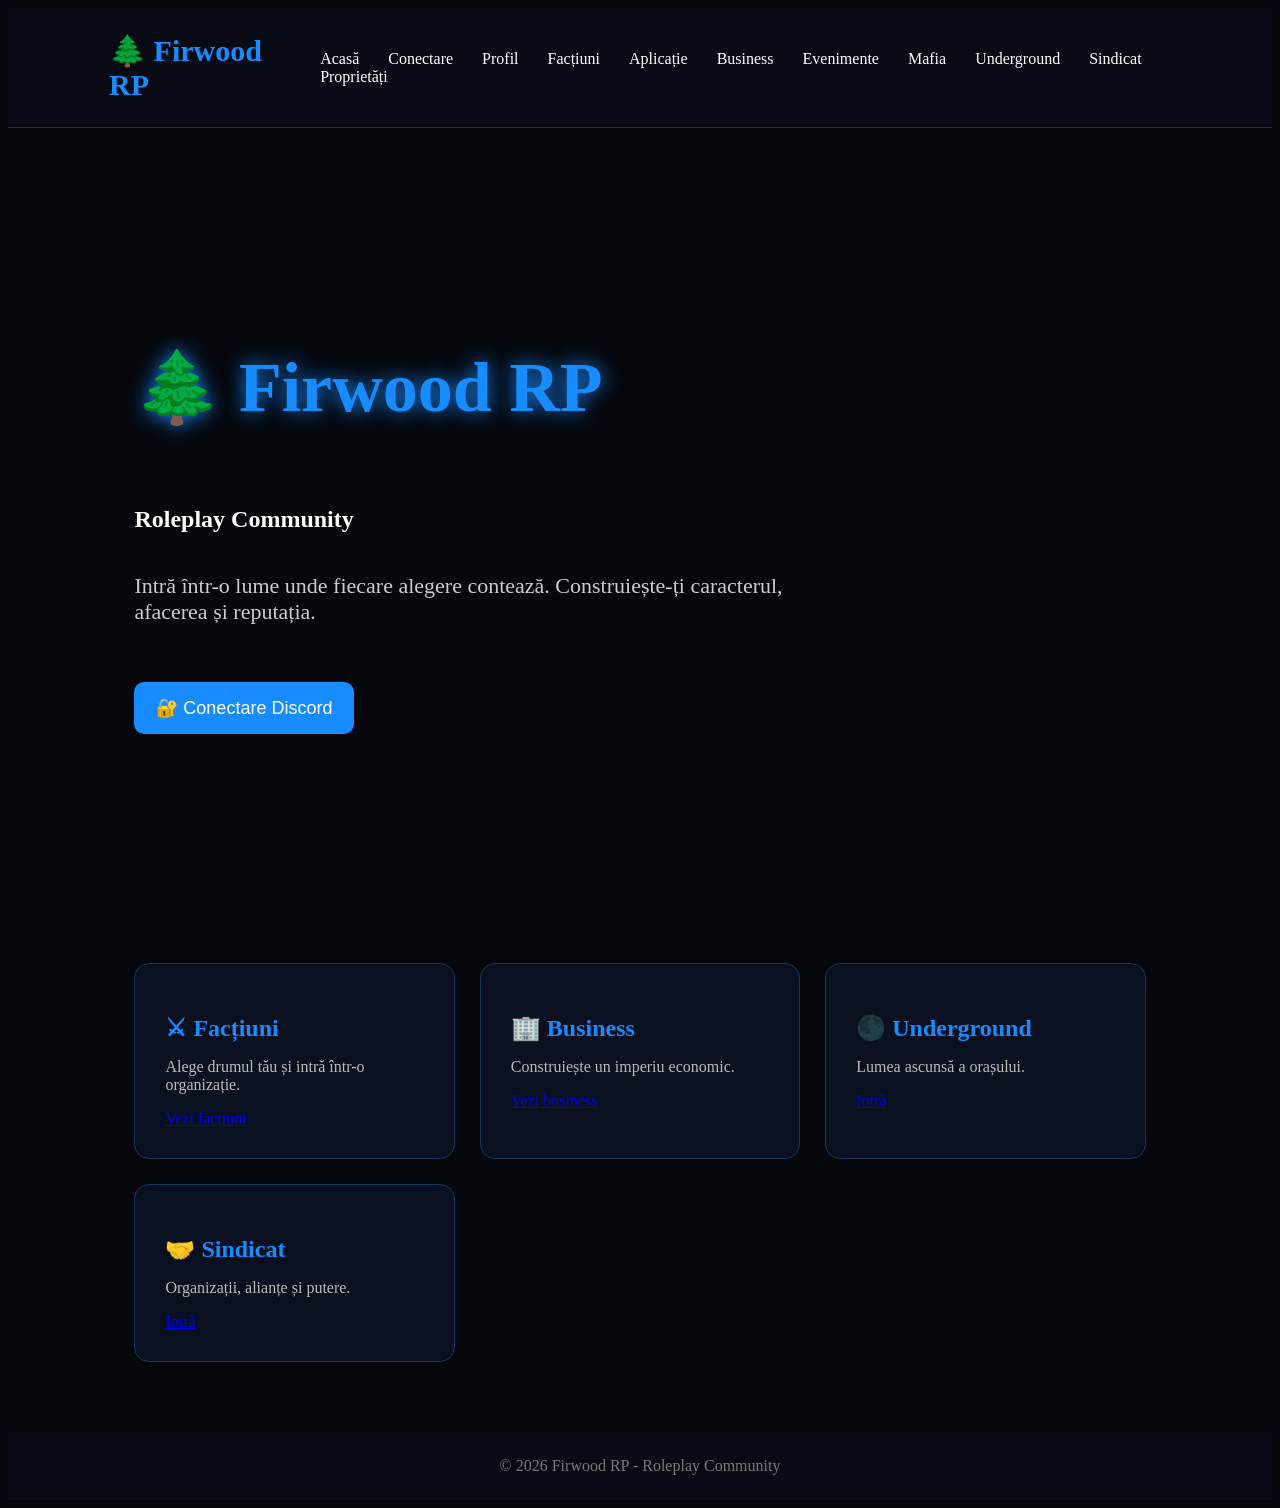
<file: index.html>
<!DOCTYPE html>
<html lang="ro">

<head>

<meta charset="UTF-8">
<meta name="viewport" content="width=device-width, initial-scale=1.0">

<title>Firwood RP</title>

<link rel="stylesheet" href="css/style.css">

</head>


<body>


<nav class="navbar">

<div class="logo">
🌲 Firwood RP
</div>


<div class="nav-links">

<a href="index.html">Acasă</a>
<a href="login.html">Conectare</a>
<a href="pages/profil.html">Profil</a>
<a href="pages/factiuni.html">Facțiuni</a>
<a href="pages/aplicatie.html">Aplicație</a>
<a href="pages/business.html">Business</a>
<a href="pages/evenimente.html">Evenimente</a>
<a href="pages/mafia.html">Mafia</a>
<a href="pages/underground.html">Underground</a>
<a href="pages/sindicat.html">Sindicat</a>
<a href="pages/proprietati.html">Proprietăți</a>

</div>

</nav>



<section class="hero">


<h1>
🌲 Firwood RP
</h1>


<h2>
Roleplay Community
</h2>


<p>
Intră într-o lume unde fiecare alegere contează.
Construiește-ți caracterul, afacerea și reputația.
</p>



<button onclick="discordLogin()" class="main-btn">

🔐 Conectare Discord

</button>



</section>




<section class="cards">


<div class="card">

<h2>
⚔ Facțiuni
</h2>

<p>
Alege drumul tău și intră într-o organizație.
</p>

<a href="pages/factiuni.html">
Vezi facțiuni
</a>

</div>



<div class="card">

<h2>
🏢 Business
</h2>

<p>
Construiește un imperiu economic.
</p>

<a href="pages/business.html">
Vezi business
</a>

</div>



<div class="card">

<h2>
🌑 Underground
</h2>

<p>
Lumea ascunsă a orașului.
</p>

<a href="pages/underground.html">
Intră
</a>

</div>



<div class="card">

<h2>
🤝 Sindicat
</h2>

<p>
Organizații, alianțe și putere.
</p>

<a href="pages/sindicat.html">
Intră
</a>

</div>


</section>




<footer>

© 2026 Firwood RP - Roleplay Community

</footer>



<script src="js/script.js"></script>


</body>

</html>
</file>
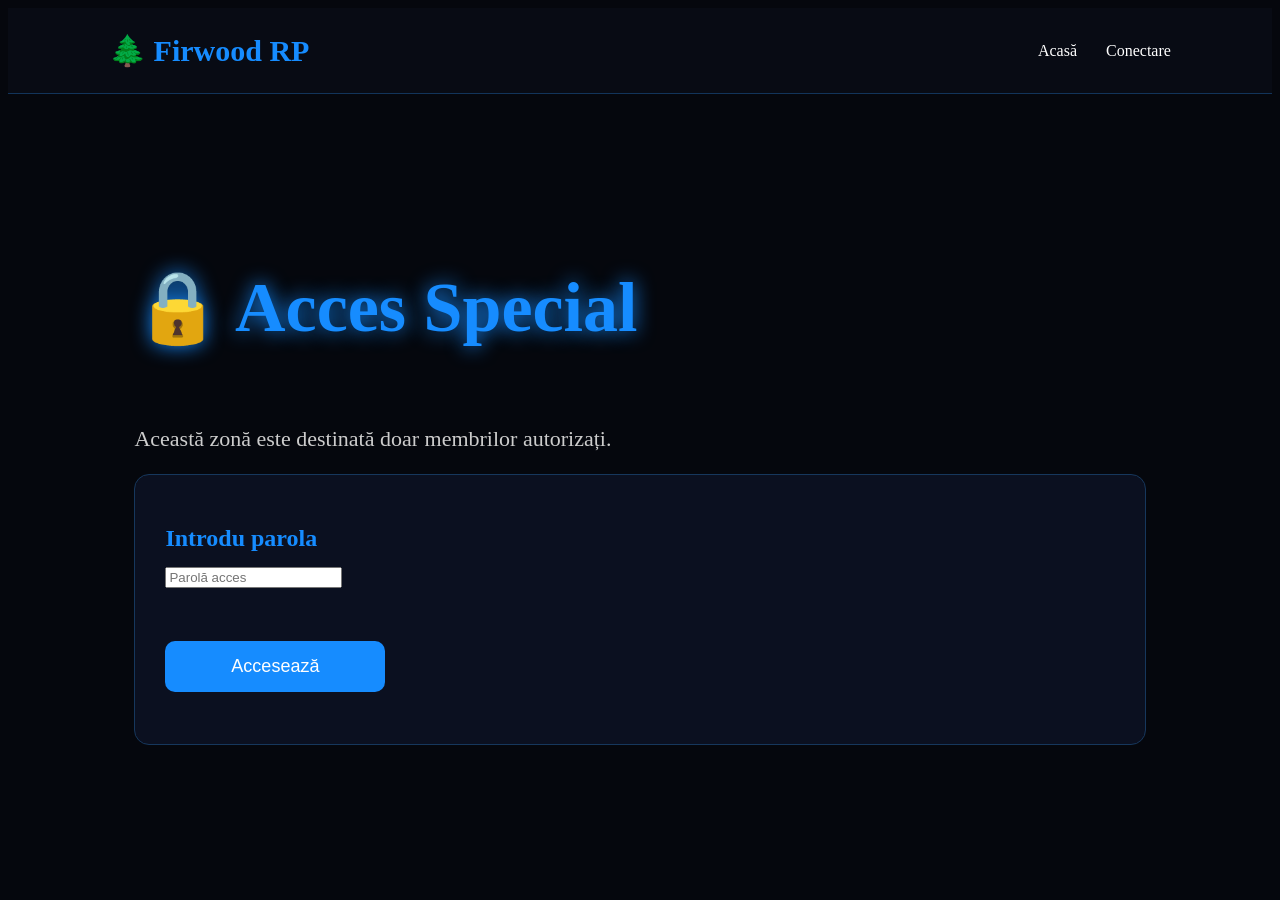
<file: acces.html>
<!DOCTYPE html>
<html lang="ro">

<head>

<meta charset="UTF-8">
<meta name="viewport" content="width=device-width, initial-scale=1.0">

<title>Acces Special - Firwood RP</title>

<link rel="stylesheet" href="css/style.css">

</head>


<body>


<nav class="navbar">

<div class="logo">
🌲 Firwood RP
</div>


<div class="nav-links">

<a href="index.html">Acasă</a>
<a href="login.html">Conectare</a>

</div>

</nav>




<section class="hero">


<h1>
🔒 Acces Special
</h1>


<p>
Această zonă este destinată doar membrilor autorizați.
</p>



<div class="card">


<h2>
Introdu parola
</h2>


<input 
type="password" 
id="password"
placeholder="Parolă acces"
>


<br><br>


<button onclick="checkAccess()" class="main-btn">
Accesează
</button>



<p id="message"></p>


</div>


</section>





<script>


function checkAccess(){


let password =
document.getElementById("password").value;



if(password === "firwood2026"){


document.getElementById("message").innerHTML =
"✅ Acces permis";


setTimeout(()=>{

window.location.href="pages/sindicat.html";

},1000);



}

else{


document.getElementById("message").innerHTML =
"❌ Parolă greșită";


}


}



</script>



</body>

</html>
</file>
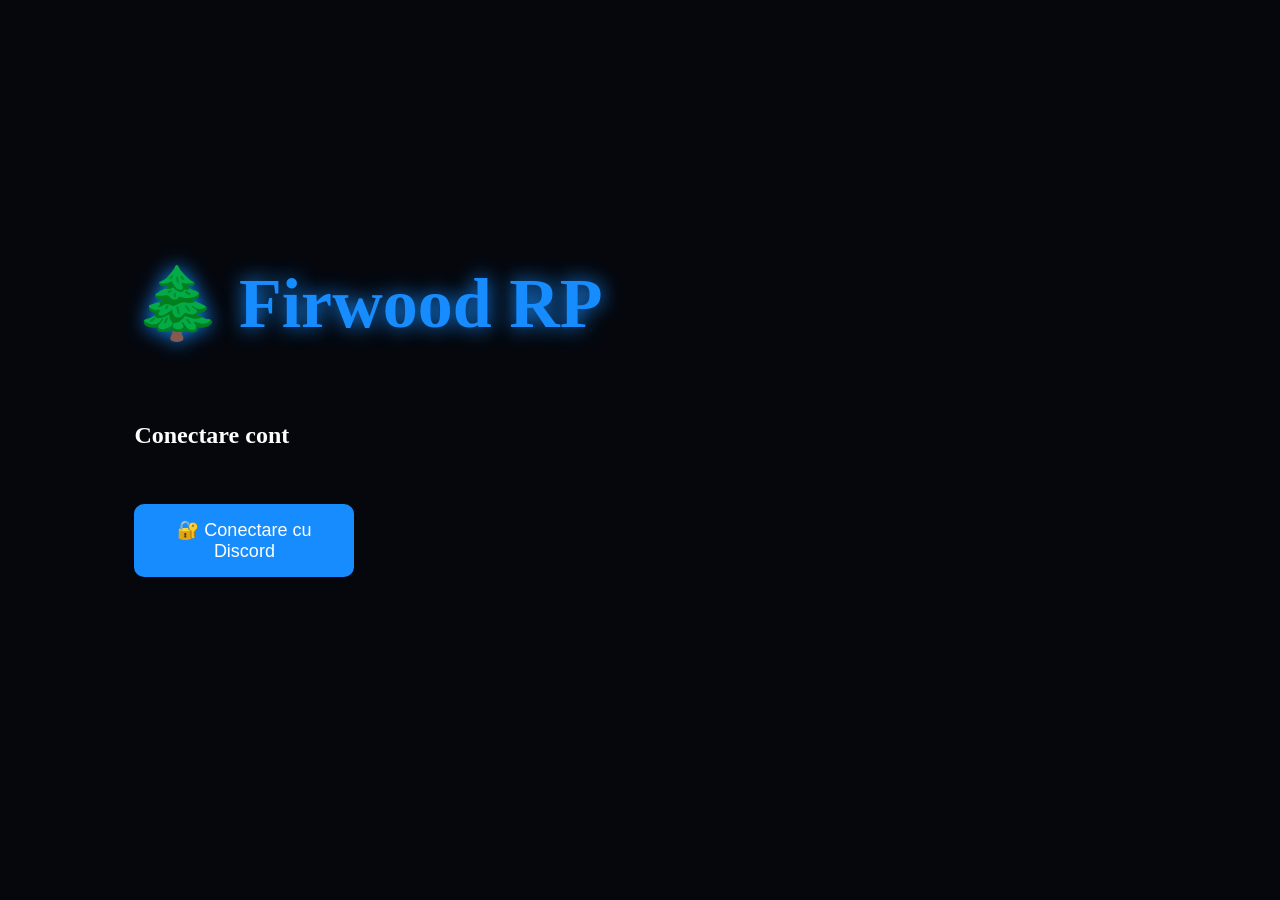
<file: login.html>
<!DOCTYPE html>
<html lang="ro">

<head>

<meta charset="UTF-8">
<meta name="viewport" content="width=device-width, initial-scale=1.0">

<title>Login - Firwood RP</title>

<link rel="stylesheet" href="css/style.css">

</head>


<body>


<section class="hero">


<h1>
🌲 Firwood RP
</h1>


<h2>
Conectare cont
</h2>


<button onclick="discordLogin()">
🔐 Conectare cu Discord
</button>


</section>



<script>

function discordLogin(){

const clientId = "1524349879055548506";

const redirect =
"https://firwood-rp.vercel.app/login.html";


const url =
"https://discord.com/oauth2/authorize" +
"?client_id=" + clientId +
"&response_type=code" +
"&redirect_uri=" + encodeURIComponent(redirect) +
"&scope=identify";


window.location.href = url;

}

</script>


</body>

</html>
</file>
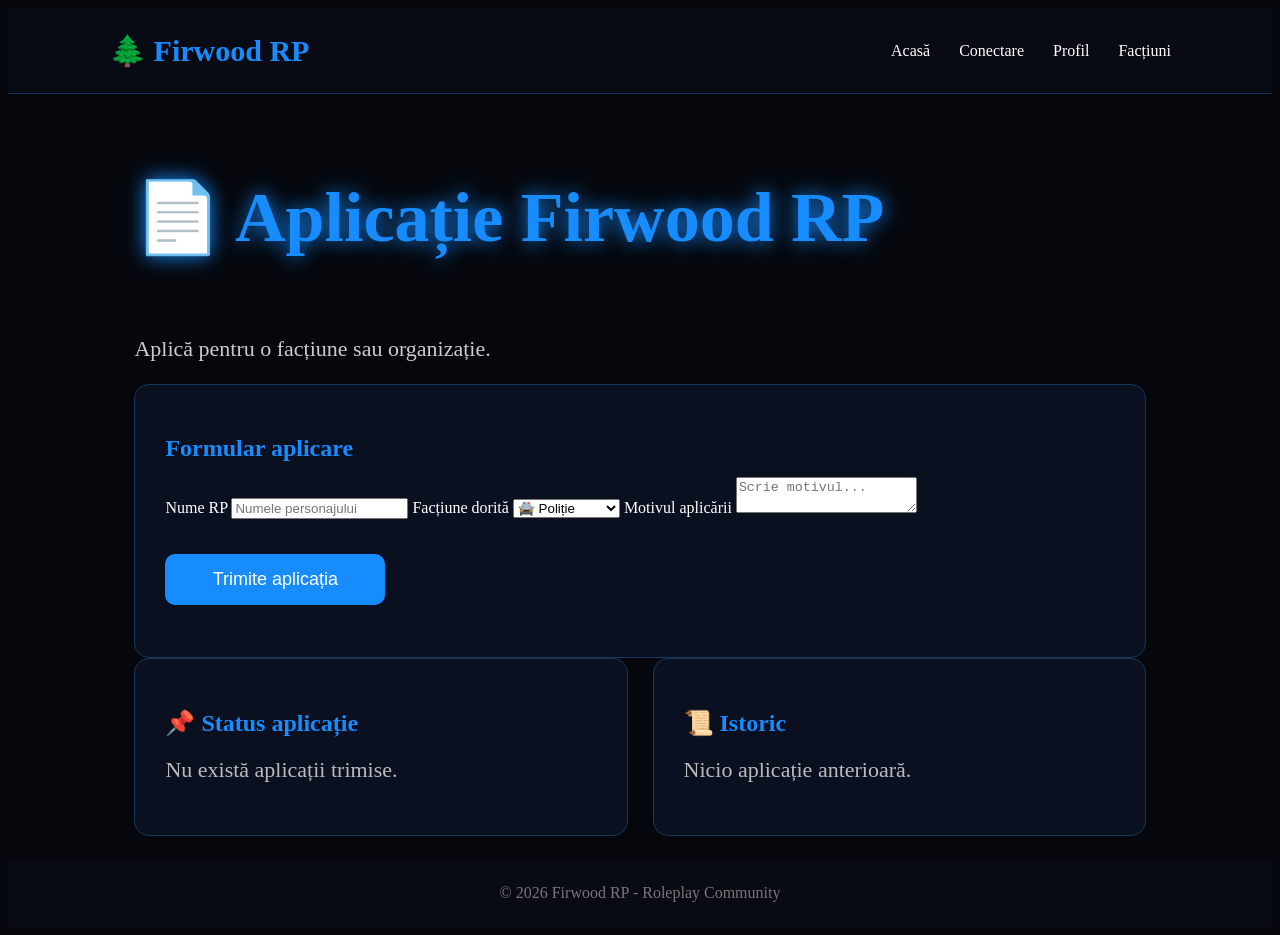
<file: pages/aplicatie.html>
<!DOCTYPE html>
<html lang="ro">

<head>

<meta charset="UTF-8">
<meta name="viewport" content="width=device-width, initial-scale=1.0">

<title>Aplicație - Firwood RP</title>

<link rel="stylesheet" href="../css/style.css">

</head>


<body>


<nav class="navbar">

<div class="logo">
🌲 Firwood RP
</div>


<div class="nav-links">

<a href="../index.html">Acasă</a>
<a href="../login.html">Conectare</a>
<a href="profil.html">Profil</a>
<a href="factiuni.html">Facțiuni</a>

</div>

</nav>





<section class="hero">


<h1>
📄 Aplicație Firwood RP
</h1>


<p>
Aplică pentru o facțiune sau organizație.
</p>





<div class="card form-card">


<h2>
Formular aplicare
</h2>



<label>
Nume RP
</label>


<input 
type="text"
placeholder="Numele personajului"
>




<label>
Facțiune dorită
</label>


<select>

<option>
🚔 Poliție
</option>

<option>
🚑 Ambulanță
</option>

<option>
🏛 Guvern
</option>

<option>
🔧 Mecanic
</option>

<option>
🤝 Sindicat
</option>

<option>
🏢 Business
</option>


</select>




<label>
Motivul aplicării
</label>


<textarea 
placeholder="Scrie motivul..."
></textarea>





<button onclick="sendApplication()">
Trimite aplicația
</button>



<p id="applicationMessage"></p>


</div>






<div class="cards">


<div class="card">


<h2>
📌 Status aplicație
</h2>


<p>
Nu există aplicații trimise.
</p>


</div>


<div class="card">


<h2>
📜 Istoric
</h2>


<p>
Nicio aplicație anterioară.
</p>


</div>


</div>




</section>






<footer>

© 2026 Firwood RP - Roleplay Community

</footer>




<script src="../js/script.js"></script>


<script>


function sendApplication(){


document.getElementById("applicationMessage").innerHTML =
"✅ Aplicația a fost trimisă!";


}


</script>



</body>

</html>
</file>
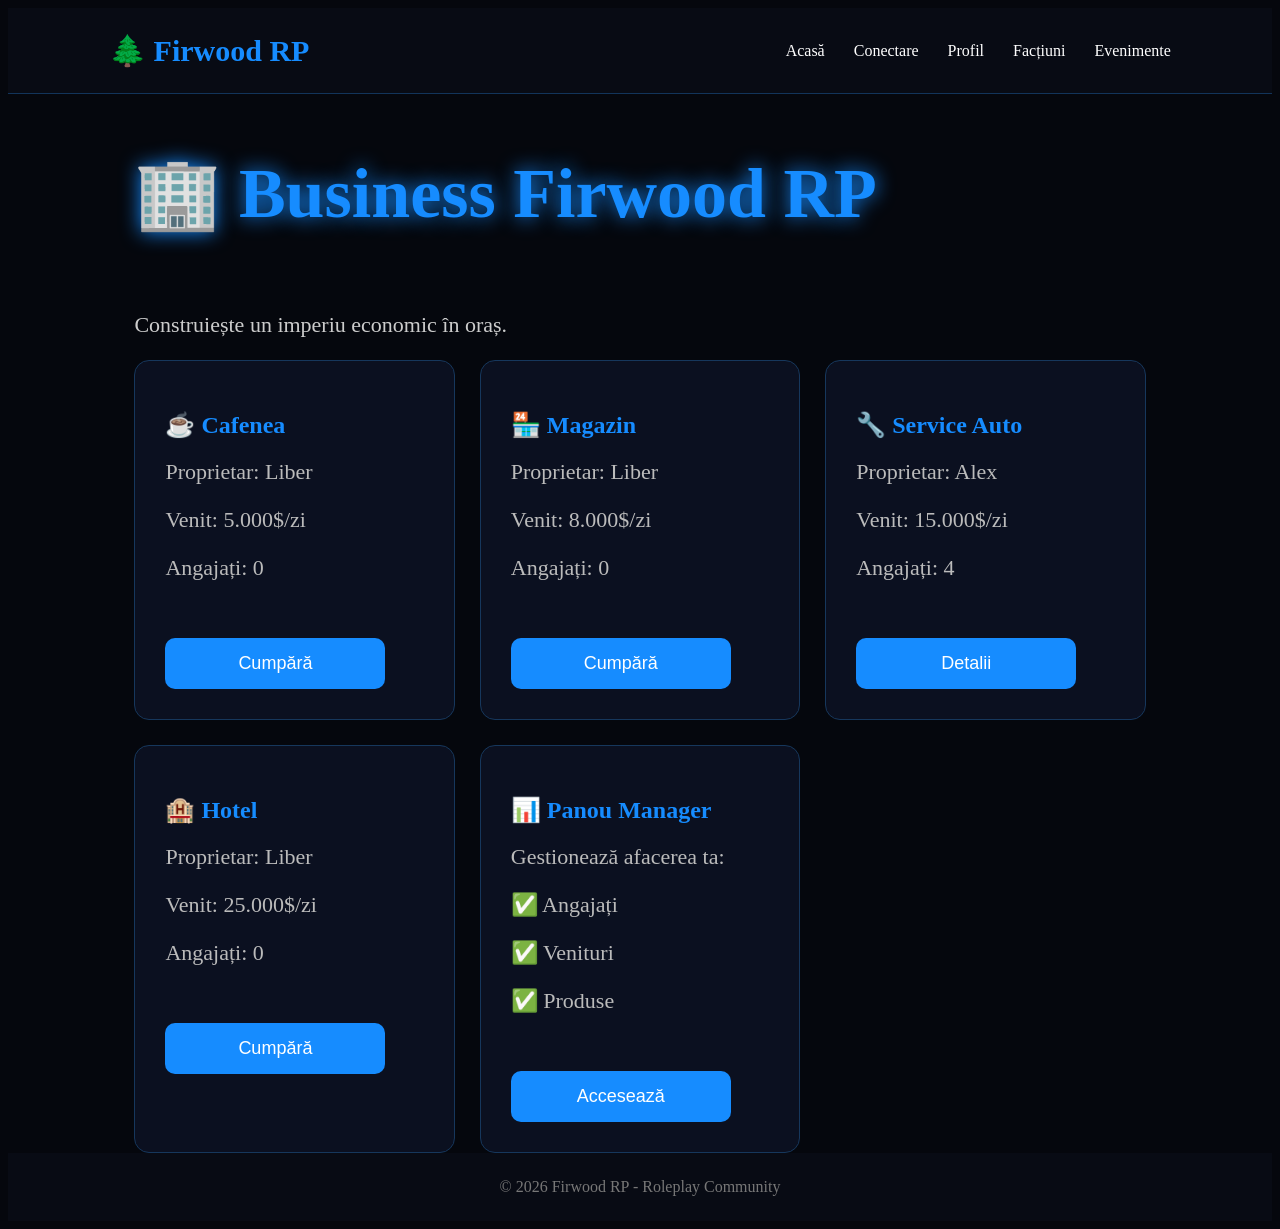
<file: pages/business.html>
<!DOCTYPE html>
<html lang="ro">

<head>

<meta charset="UTF-8">
<meta name="viewport" content="width=device-width, initial-scale=1.0">

<title>Business - Firwood RP</title>

<link rel="stylesheet" href="../css/style.css">

</head>


<body>


<nav class="navbar">

<div class="logo">
🌲 Firwood RP
</div>


<div class="nav-links">

<a href="../index.html">Acasă</a>
<a href="../login.html">Conectare</a>
<a href="profil.html">Profil</a>
<a href="factiuni.html">Facțiuni</a>
<a href="evenimente.html">Evenimente</a>

</div>

</nav>





<section class="hero">


<h1>
🏢 Business Firwood RP
</h1>


<p>
Construiește un imperiu economic în oraș.
</p>





<div class="cards">





<div class="card">

<h2>
☕ Cafenea
</h2>


<p>
Proprietar:
Liber
</p>


<p>
Venit:
5.000$/zi
</p>


<p>
Angajați:
0
</p>


<button onclick="alert('Cerere cumpărare trimisă')">
Cumpără
</button>


</div>








<div class="card">

<h2>
🏪 Magazin
</h2>


<p>
Proprietar:
Liber
</p>


<p>
Venit:
8.000$/zi
</p>


<p>
Angajați:
0
</p>


<button onclick="alert('Cerere cumpărare trimisă')">
Cumpără
</button>


</div>








<div class="card">

<h2>
🔧 Service Auto
</h2>


<p>
Proprietar:
Alex
</p>


<p>
Venit:
15.000$/zi
</p>


<p>
Angajați:
4
</p>


<button onclick="alert('Business vizualizat')">
Detalii
</button>


</div>








<div class="card">

<h2>
🏨 Hotel
</h2>


<p>
Proprietar:
Liber
</p>


<p>
Venit:
25.000$/zi
</p>


<p>
Angajați:
0
</p>


<button onclick="alert('Cerere cumpărare trimisă')">
Cumpără
</button>


</div>







<div class="card">

<h2>
📊 Panou Manager
</h2>


<p>
Gestionează afacerea ta:
</p>


<p>
✅ Angajați</p>
<p>
✅ Venituri</p>
<p>
✅ Produse</p>


<button>
Accesează
</button>


</div>




</div>


</section>






<footer>

© 2026 Firwood RP - Roleplay Community

</footer>



<script src="../js/script.js"></script>


</body>

</html>
</file>
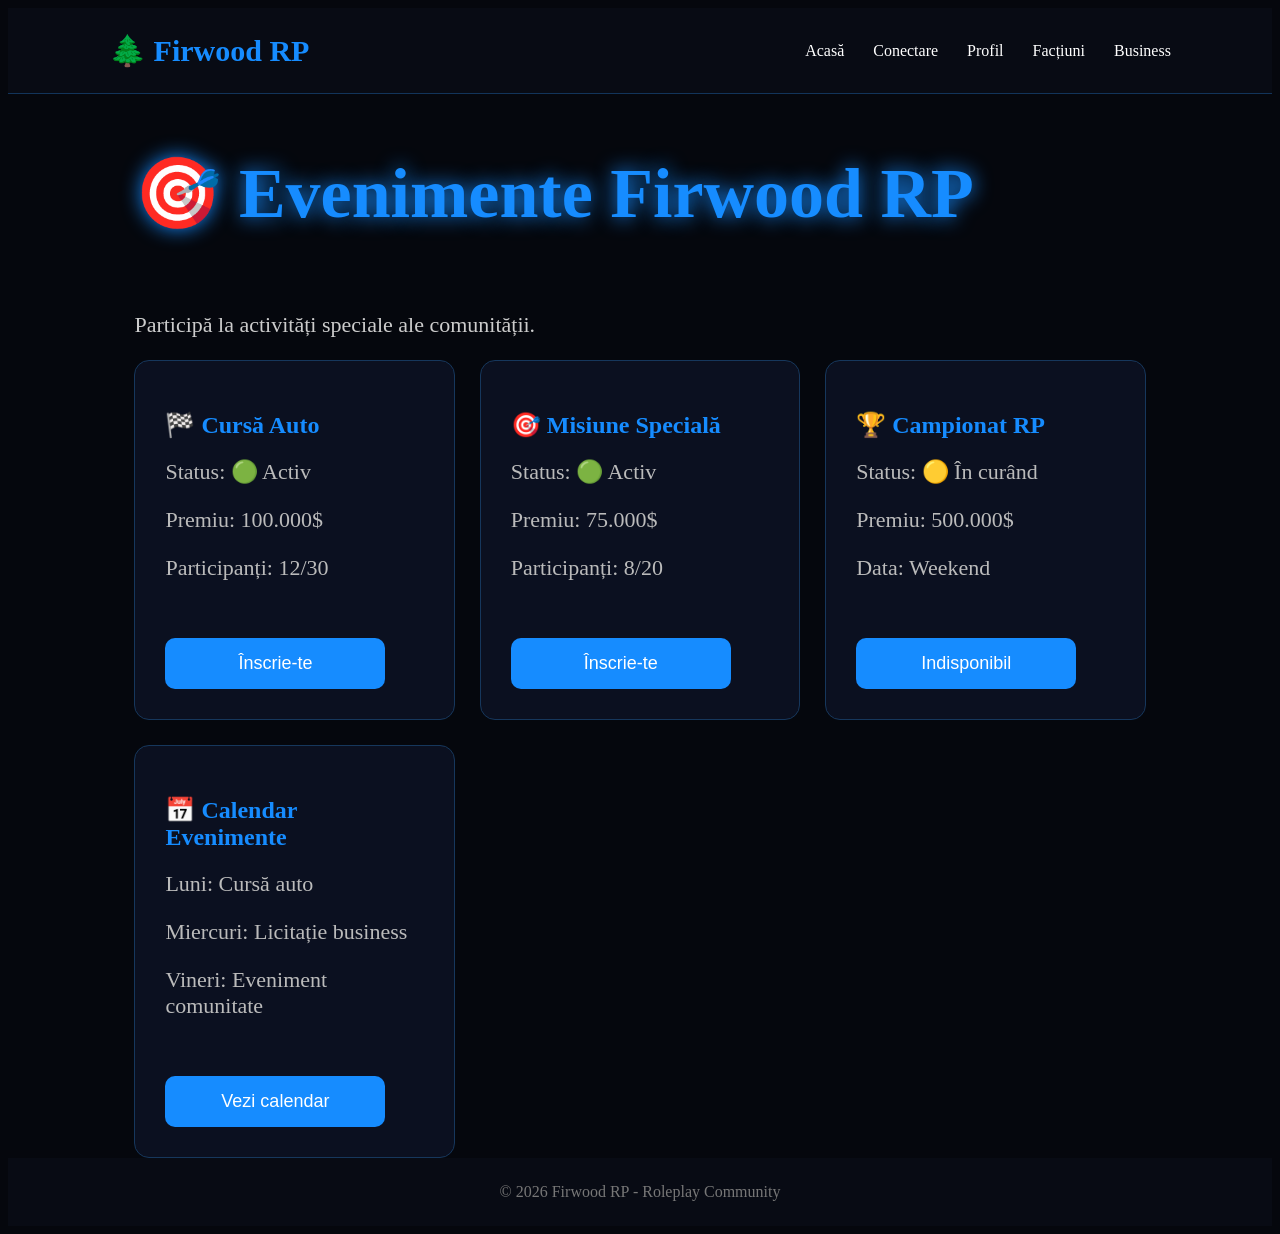
<file: pages/evenimente.html>
<!DOCTYPE html>
<html lang="ro">

<head>

<meta charset="UTF-8">
<meta name="viewport" content="width=device-width, initial-scale=1.0">

<title>Evenimente - Firwood RP</title>

<link rel="stylesheet" href="../css/style.css">

</head>


<body>


<nav class="navbar">

<div class="logo">
🌲 Firwood RP
</div>


<div class="nav-links">

<a href="../index.html">Acasă</a>
<a href="../login.html">Conectare</a>
<a href="profil.html">Profil</a>
<a href="factiuni.html">Facțiuni</a>
<a href="business.html">Business</a>

</div>

</nav>





<section class="hero">


<h1>
🎯 Evenimente Firwood RP
</h1>


<p>
Participă la activități speciale ale comunității.
</p>





<div class="cards">





<div class="card">

<h2>
🏁 Cursă Auto
</h2>


<p>
Status:
🟢 Activ
</p>


<p>
Premiu:
100.000$
</p>


<p>
Participanți:
12/30
</p>


<button onclick="alert('Te-ai înscris la cursă')">
Înscrie-te
</button>


</div>








<div class="card">

<h2>
🎯 Misiune Specială
</h2>


<p>
Status:
🟢 Activ
</p>


<p>
Premiu:
75.000$
</p>


<p>
Participanți:
8/20
</p>


<button onclick="alert('Te-ai înscris la misiune')">
Înscrie-te
</button>


</div>








<div class="card">

<h2>
🏆 Campionat RP
</h2>


<p>
Status:
🟡 În curând
</p>


<p>
Premiu:
500.000$
</p>


<p>
Data:
Weekend
</p>


<button disabled>
Indisponibil
</button>


</div>








<div class="card">

<h2>
📅 Calendar Evenimente
</h2>


<p>
Luni:
Cursă auto
</p>


<p>
Miercuri:
Licitație business
</p>


<p>
Vineri:
Eveniment comunitate
</p>


<button>
Vezi calendar
</button>


</div>





</div>


</section>






<footer>

© 2026 Firwood RP - Roleplay Community

</footer>



<script src="../js/script.js"></script>


</body>

</html>
</file>
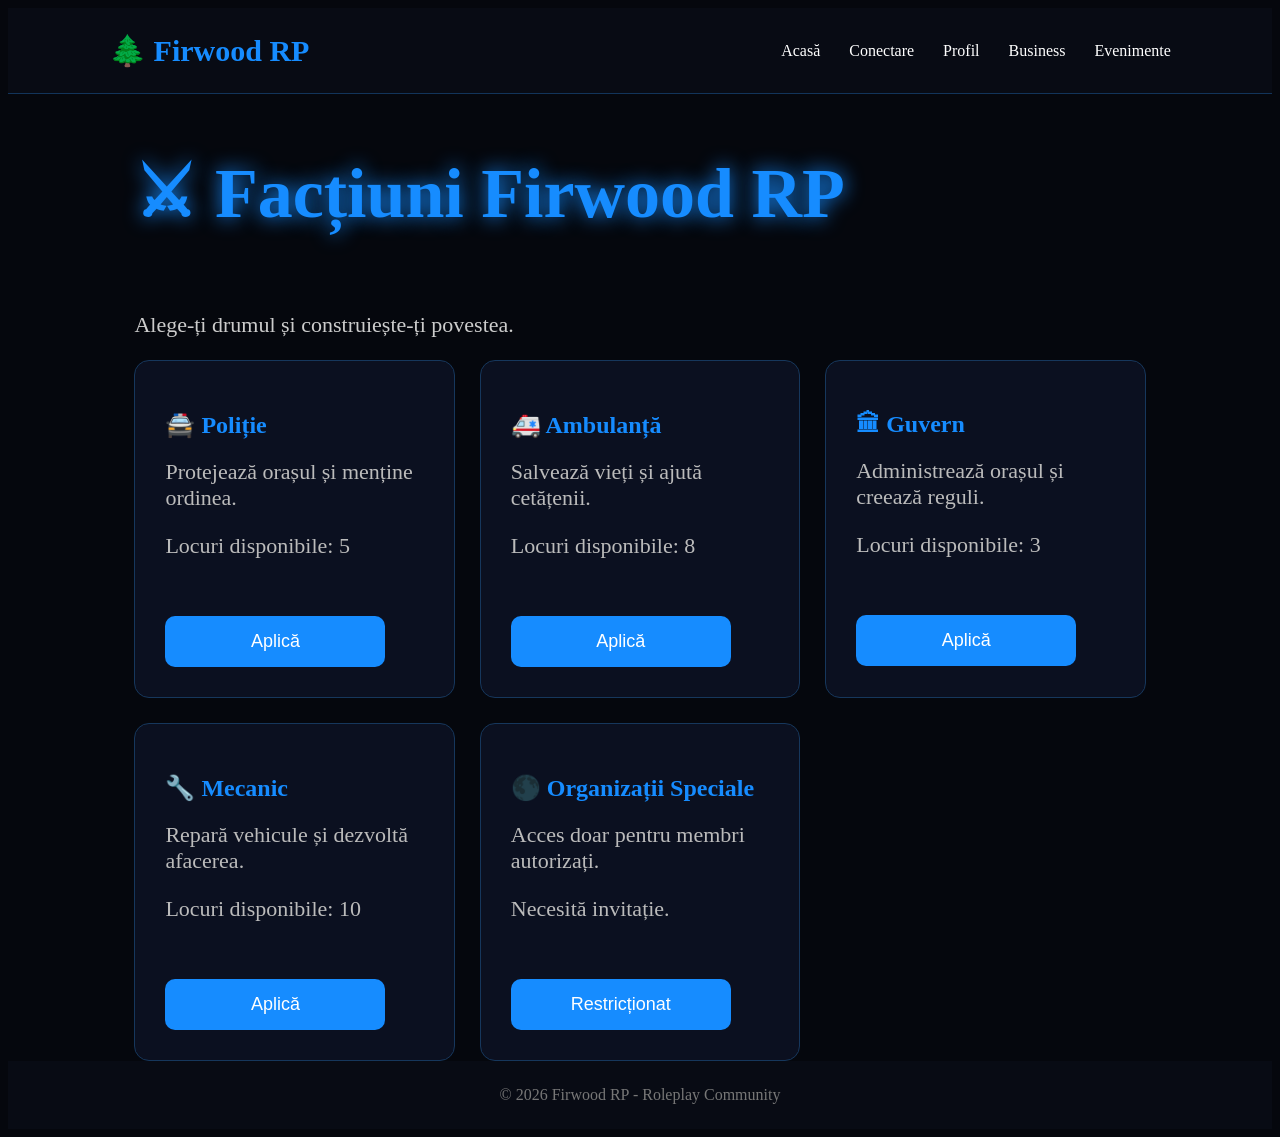
<file: pages/factiuni.html>
<!DOCTYPE html>
<html lang="ro">

<head>

<meta charset="UTF-8">
<meta name="viewport" content="width=device-width, initial-scale=1.0">

<title>Facțiuni - Firwood RP</title>

<link rel="stylesheet" href="../css/style.css">

</head>


<body>


<nav class="navbar">

<div class="logo">
🌲 Firwood RP
</div>


<div class="nav-links">

<a href="../index.html">Acasă</a>
<a href="../login.html">Conectare</a>
<a href="profil.html">Profil</a>
<a href="business.html">Business</a>
<a href="evenimente.html">Evenimente</a>

</div>

</nav>





<section class="hero">


<h1>
⚔ Facțiuni Firwood RP
</h1>


<p>
Alege-ți drumul și construiește-ți povestea.
</p>





<div class="cards">





<div class="card">

<h2>
🚔 Poliție
</h2>


<p>
Protejează orașul și menține ordinea.
</p>


<p>
Locuri disponibile:
5
</p>


<button onclick="alert('Aplicație trimisă către Poliție')">
Aplică
</button>


</div>








<div class="card">

<h2>
🚑 Ambulanță
</h2>


<p>
Salvează vieți și ajută cetățenii.
</p>


<p>
Locuri disponibile:
8
</p>


<button onclick="alert('Aplicație trimisă către Ambulanță')">
Aplică
</button>


</div>








<div class="card">

<h2>
🏛 Guvern
</h2>


<p>
Administrează orașul și creează reguli.
</p>


<p>
Locuri disponibile:
3
</p>


<button onclick="alert('Aplicație trimisă către Guvern')">
Aplică
</button>


</div>








<div class="card">

<h2>
🔧 Mecanic
</h2>


<p>
Repară vehicule și dezvoltă afacerea.
</p>


<p>
Locuri disponibile:
10
</p>


<button onclick="alert('Aplicație trimisă către Mecanic')">
Aplică
</button>


</div>








<div class="card">

<h2>
🌑 Organizații Speciale
</h2>


<p>
Acces doar pentru membri autorizați.
</p>


<p>
Necesită invitație.
</p>


<button disabled>
Restricționat
</button>


</div>






</div>


</section>





<footer>

© 2026 Firwood RP - Roleplay Community

</footer>



<script src="../js/script.js"></script>


</body>

</html>
</file>
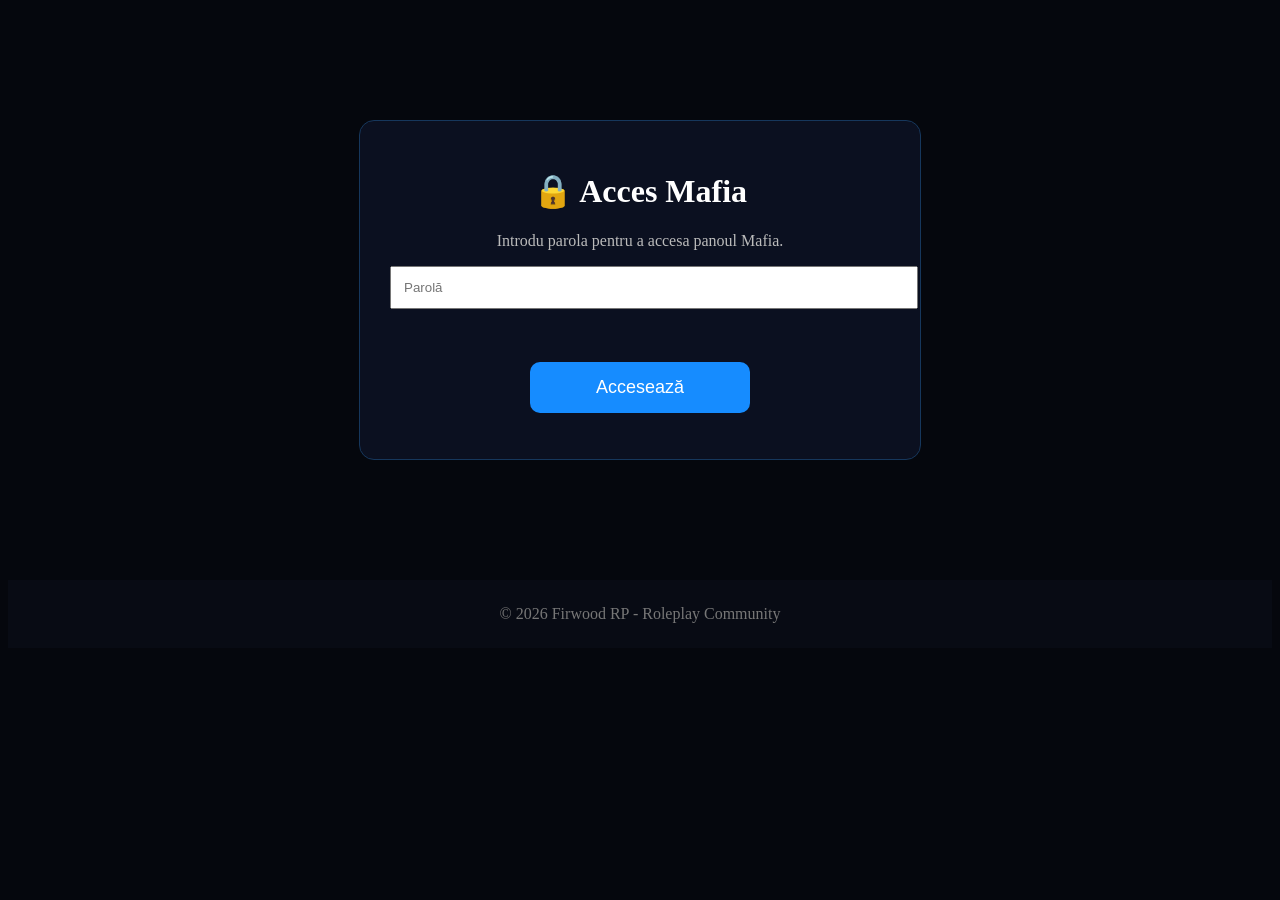
<file: pages/mafia.html>
<!DOCTYPE html>
<html lang="ro">

<head>

<meta charset="UTF-8">
<meta name="viewport" content="width=device-width, initial-scale=1.0">

<title>Mafia - Firwood RP</title>

<link rel="stylesheet" href="../css/style.css">

</head>


<body>

<div id="lockScreen">

    <div class="card" style="max-width:500px;margin:120px auto;text-align:center;">

        <h1>🔒 Acces Mafia</h1>

        <p>
            Introdu parola pentru a accesa panoul Mafia.
        </p>

        <input
            type="password"
            id="password"
            placeholder="Parolă"
            style="width:100%;padding:12px;"
        >

        <br><br>

        <button onclick="unlockMafia()">
            Accesează
        </button>

        <p id="message"></p>

    </div>

</div>

<div id="content" style="display:none;">


<nav class="navbar">

<div class="logo">
🌲 Firwood RP
</div>


<div class="nav-links">

<a href="../index.html">Acasă</a>
<a href="../login.html">Conectare</a>
<a href="profil.html">Profil</a>

</div>

</nav>




<section class="hero">


<h1>
🔒 Mafia Panel
</h1>


<p>
Zona secretă a organizațiilor mafiote.
</p>



<div class="cards">



<div class="card">

<h2>
👥 Membri Mafia
</h2>


<p>
Gestionează membrii organizației.
</p>


<p>
👤 Marco
<br>
Rang: Capo
</p>


<button onclick="fireMember('Marco')">
Concediază
</button>


</div>







<div class="card">

<h2>
💰 Activități Mafia
</h2>


<p>
Activități disponibile:
</p>


<p>
🚗 Transport special</p>

<p>
📦 Livrare discretă</p>

<p>
🤝 Contract organizație</p>


<button onclick="alert('Activitate selectată')">
Selectează activitate
</button>


</div>








<div class="card">

<h2>
📄 Aplicații
</h2>


<p>
Cereri de intrare în Mafia.
</p>



<p>
Cerere #001
<br>
Nume: Robert
</p>


<button onclick="acceptApplication(1)">
Acceptă
</button>


<button onclick="deleteApplication(1)">
Șterge
</button>


</div>








<div class="card">

<h2>
🎯 Evenimente Mafia
</h2>


<p>
Eveniment:
Întâlnire organizație
</p>



<button onclick="startEvent('Întâlnire organizație')">
START EVENT
</button>


<button onclick="stopEvent('Întâlnire organizație')">
STOP EVENT
</button>


<button onclick="deleteEvent('Întâlnire organizație')">
ȘTERGE
</button>


</div>








<div class="card">

<h2>
📜 Log-uri
</h2>


<p>
✅ Membru acceptat
</p>


<p>
✅ Eveniment creat
</p>


<p>
✅ Activitate finalizată
</p>


</div>



</div>



</section>


</div>


<footer>

© 2026 Firwood RP - Roleplay Community

</footer>



<script src="../js/script.js"></script>

<script>

function unlockMafia(){

    const pass = document.getElementById("password").value;

    if(pass === "Mafia2026!"){

        document.getElementById("lockScreen").style.display = "none";
        document.getElementById("content").style.display = "block";

    }else{

        document.getElementById("message").innerHTML =
        "❌ Parolă greșită.";

    }

}

</script>


</body>

</html>
</file>
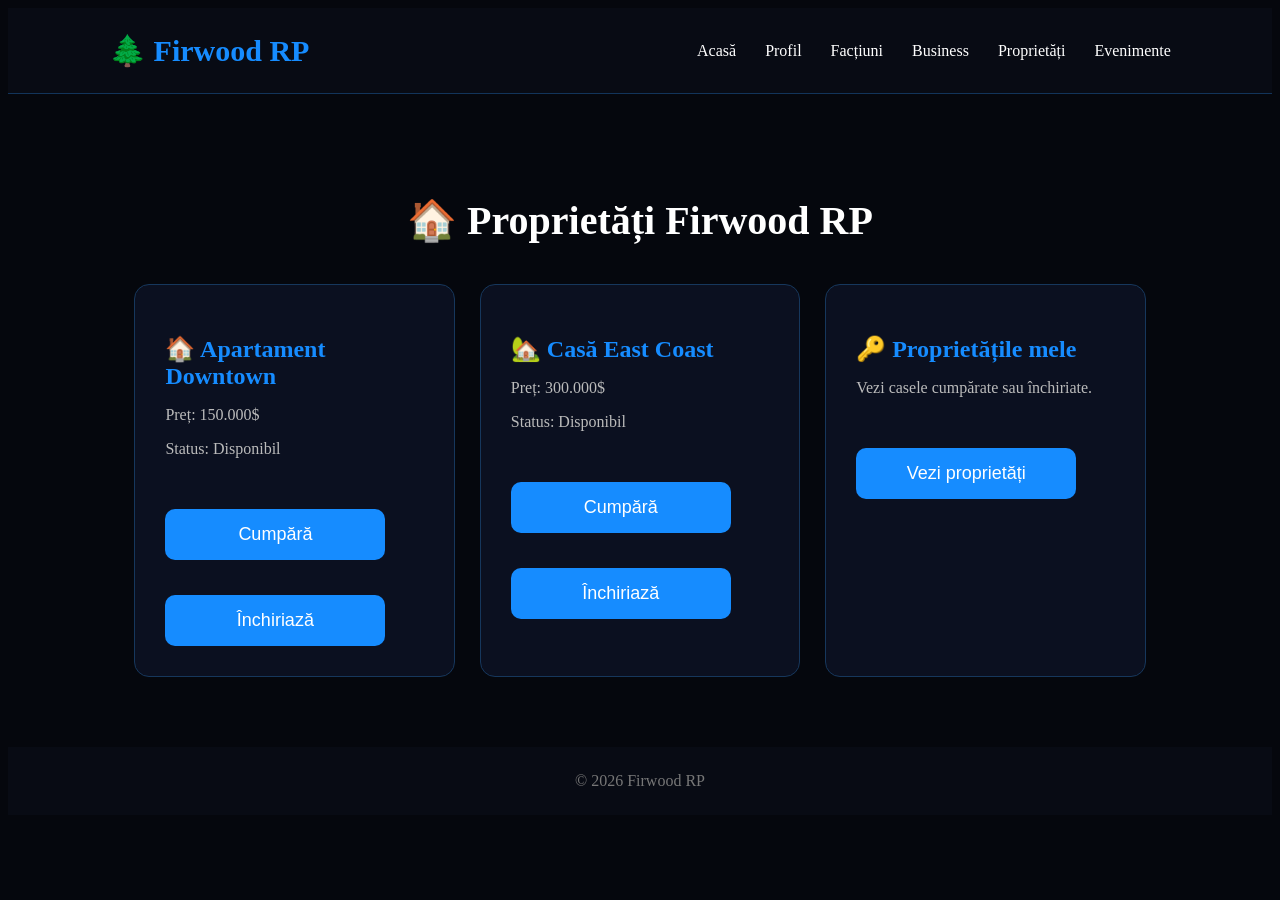
<file: pages/proprietati.html>
<!DOCTYPE html>
<html lang="ro">

<head>

<meta charset="UTF-8">
<meta name="viewport" content="width=device-width, initial-scale=1.0">

<title>Proprietăți - Firwood RP</title>

<link rel="stylesheet" href="../css/style.css">

</head>


<body>


<nav>

<div class="logo">
🌲 Firwood RP
</div>


<div class="menu">

<a href="../index.html">Acasă</a>
<a href="profil.html">Profil</a>
<a href="factiuni.html">Facțiuni</a>
<a href="business.html">Business</a>
<a href="proprietati.html">Proprietăți</a>
<a href="evenimente.html">Evenimente</a>

</div>

</nav>




<section>


<h1 class="title">
🏠 Proprietăți Firwood RP
</h1>



<div class="cards">



<div class="card">

<h2>🏠 Apartament Downtown</h2>

<p>
Preț: 150.000$
</p>

<p>
Status: Disponibil
</p>


<button>
Cumpără
</button>


<button>
Închiriază
</button>


</div>




<div class="card">

<h2>🏡 Casă East Coast</h2>

<p>
Preț: 300.000$
</p>

<p>
Status: Disponibil
</p>


<button>
Cumpără
</button>


<button>
Închiriază
</button>


</div>




<div class="card">

<h2>🔑 Proprietățile mele</h2>

<p>
Vezi casele cumpărate sau închiriate.
</p>


<button>
Vezi proprietăți
</button>


</div>



</div>


</section>




<footer>

© 2026 Firwood RP

</footer>



<script src="../js/script.js"></script>


</body>

</html>
</file>
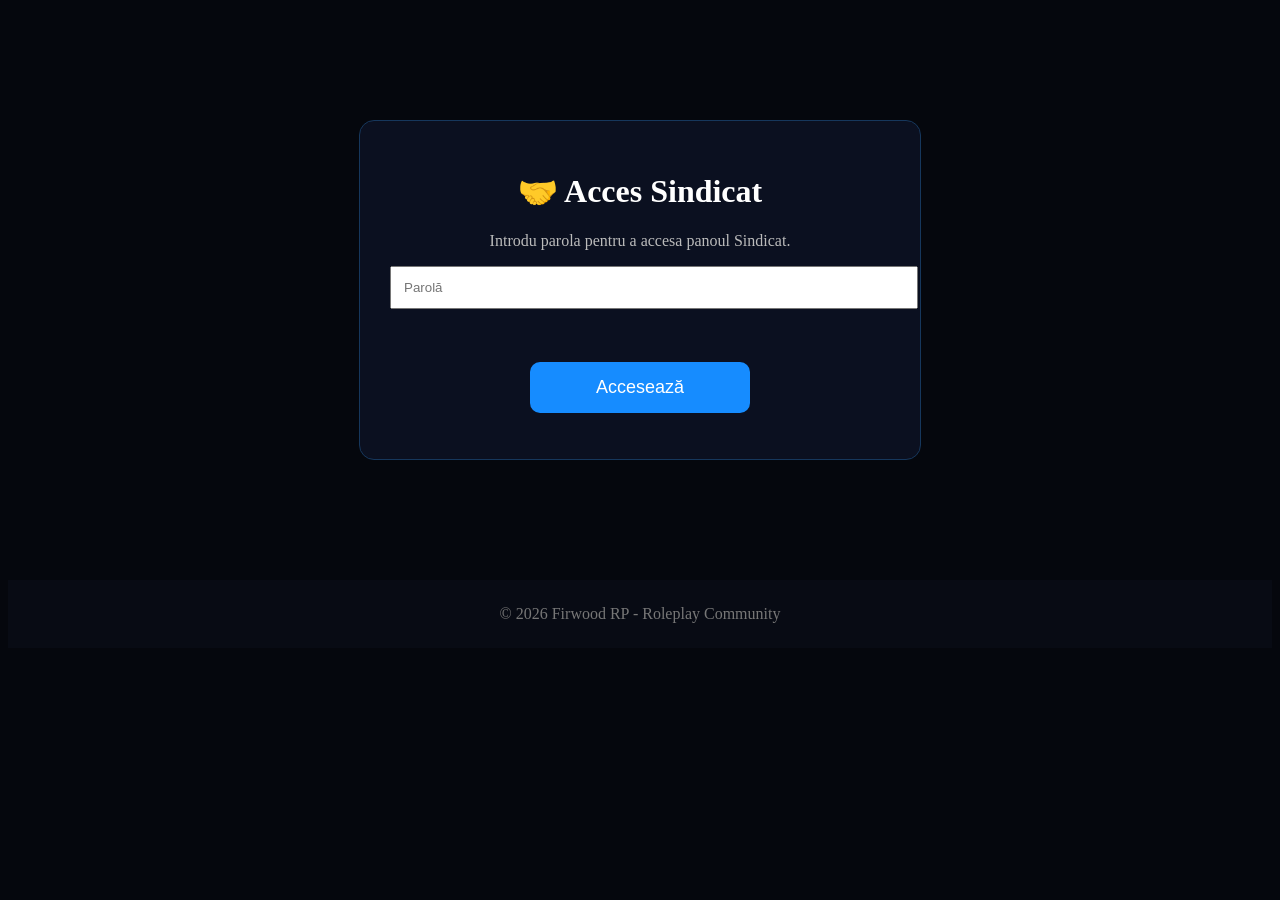
<file: pages/sindicat.html>
<!DOCTYPE html>
<html lang="ro">

<head>

<meta charset="UTF-8">
<meta name="viewport" content="width=device-width, initial-scale=1.0">

<title>Sindicat - Firwood RP</title>

<link rel="stylesheet" href="../css/style.css">

</head>


<body>


<div id="lockScreen">

    <div class="card" style="max-width:500px;margin:120px auto;text-align:center;">

        <h1>🤝 Acces Sindicat</h1>

        <p>
            Introdu parola pentru a accesa panoul Sindicat.
        </p>

        <input
            type="password"
            id="password"
            placeholder="Parolă"
            style="width:100%;padding:12px;"
        >

        <br><br>

        <button onclick="unlockSindicat()">
            Accesează
        </button>

        <p id="message"></p>

    </div>

</div>

<div id="content" style="display:none;">


<nav class="navbar">

<div class="logo">
🌲 Firwood RP
</div>


<div class="nav-links">

<a href="../index.html">Acasă</a>
<a href="../login.html">Conectare</a>
<a href="profil.html">Profil</a>
<a href="factiuni.html">Facțiuni</a>
<a href="business.html">Business</a>

</div>

</nav>



<section class="hero">


<h1>
🤝 Sindicat Panel
</h1>


<p>
Panoul organizației Sindicat Firwood RP.
</p>



<div class="cards">



<div class="card">

<h2>
👥 Membri
</h2>

<p>
Gestionare membri organizație.
</p>


<p>
👤 Alex Popescu
<br>
Rang: Manager
</p>


<button onclick="fireMember('Alex Popescu')">
Concediază
</button>


</div>






<div class="card">

<h2>
💼 Joburi disponibile
</h2>


<p>
Joburi disponibile pentru membrii sindicatului.
</p>



<div>

<h3>
🚚 Transport clandestin
</h3>

<p>
Status: 🟢 Activ
</p>

<p>
Plată: 50.000$
</p>


<button onclick="applyJob('Transport clandestin')">
Aplică
</button>

</div>




<hr>



<div>

<h3>
📦 Livrare specială
</h3>

<p>
Status: 🟢 Activ
</p>

<p>
Plată: 75.000$
</p>


<button onclick="applyJob('Livrare specială')">
Aplică
</button>


</div>




<hr>



<div>

<h3>
🕵 Informator
</h3>

<p>
Status: 🔴 Indisponibil
</p>


<button disabled>
Indisponibil
</button>


</div>



</div>







<div class="card">

<h2>
📄 Aplicații
</h2>


<p>
Aplicații primite de la jucători.
</p>



<p>
Cerere #001
<br>
Nume: Andrei
</p>



<button onclick="acceptApplication(1)">
Acceptă
</button>


<button onclick="deleteApplication(1)">
Șterge
</button>



</div>








<div class="card">

<h2>
🎯 Evenimente
</h2>


<p>
Control evenimente Sindicat.
</p>



<p>
Eveniment:
Livrare importantă
</p>



<button onclick="startEvent('Livrare importantă')">
START EVENT
</button>


<button onclick="stopEvent('Livrare importantă')">
STOP EVENT
</button>


<button onclick="deleteEvent('Livrare importantă')">
ȘTERGE
</button>



</div>








<div class="card">

<h2>
📜 Log-uri
</h2>


<p>
Activitate organizație:
</p>


<p>
✅ Liderul a pornit un eveniment
</p>


<p>
✅ Membru acceptat
</p>


<p>
✅ Job completat
</p>



</div>




</div>


</section>

</div>

<footer>

© 2026 Firwood RP - Roleplay Community

</footer>



<script src="../js/script.js"></script>

<script>

function unlockSindicat(){

    const pass = document.getElementById("password").value;

    if(pass === "Sindicat2026!"){

        document.getElementById("lockScreen").style.display = "none";
        document.getElementById("content").style.display = "block";

    }else{

        document.getElementById("message").innerHTML =
        "❌ Parolă greșită.";

    }

}

</script>


</body>

</html>
</file>
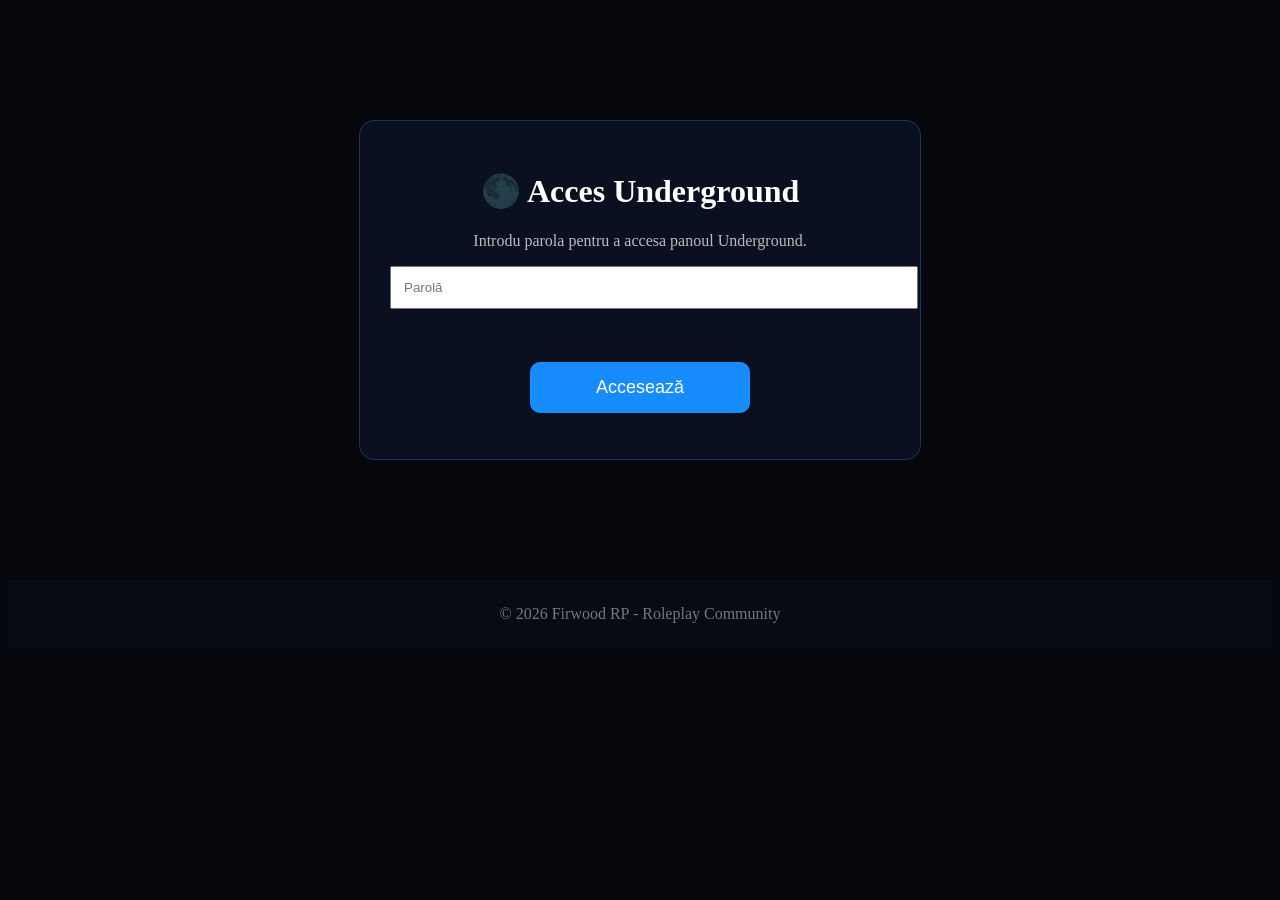
<file: pages/undergrond.html>
<!DOCTYPE html>
<html lang="ro">

<head>

<meta charset="UTF-8">
<meta name="viewport" content="width=device-width, initial-scale=1.0">

<title>Underground - Firwood RP</title>

<link rel="stylesheet" href="../css/style.css">

</head>


<body>

<div id="lockScreen">

    <div class="card" style="max-width:500px;margin:120px auto;text-align:center;">

        <h1>🌑 Acces Underground</h1>

        <p>
            Introdu parola pentru a accesa panoul Underground.
        </p>

        <input
            type="password"
            id="password"
            placeholder="Parolă"
            style="width:100%;padding:12px;"
        >

        <br><br>

        <button onclick="unlockUnderground()">
            Accesează
        </button>

        <p id="message"></p>

    </div>

</div>

<div id="content" style="display:none;">

<nav class="navbar">

<div class="logo">
🌲 Firwood RP
</div>


<div class="nav-links">

<a href="../index.html">Acasă</a>
<a href="../login.html">Conectare</a>
<a href="profil.html">Profil</a>

</div>

</nav>




<section class="hero">


<h1>
🌑 Underground Panel
</h1>


<p>
Zona ascunsă a orașului Firwood.
</p>



<div class="cards">



<div class="card">

<h2>
👥 Membri Underground
</h2>


<p>
Administrare membri.
</p>


<p>
👤 Shadow
<br>
Rang: Operator
</p>


<button onclick="fireMember('Shadow')">
Concediază
</button>


</div>







<div class="card">

<h2>
🕶 Activități
</h2>


<p>
Activități disponibile:
</p>


<p>
📦 Contracte ascunse</p>

<p>
🚚 Transporturi speciale</p>

<p>
🔍 Misiuni secrete</p>


<button onclick="alert('Activitate selectată')">
Selectează
</button>


</div>








<div class="card">

<h2>
📄 Aplicații
</h2>


<p>
Cereri de acces Underground.
</p>



<p>
Cerere #001
<br>
Nume: Daniel
</p>



<button onclick="acceptApplication(1)">
Acceptă
</button>


<button onclick="deleteApplication(1)">
Șterge
</button>



</div>








<div class="card">

<h2>
🎯 Evenimente
</h2>


<p>
Eveniment:
Operațiune specială
</p>



<button onclick="startEvent('Operațiune specială')">
START EVENT
</button>


<button onclick="stopEvent('Operațiune specială')">
STOP EVENT
</button>


<button onclick="deleteEvent('Operațiune specială')">
ȘTERGE
</button>


</div>








<div class="card">

<h2>
📜 Log-uri
</h2>


<p>
✅ Acces acordat unui membru
</p>


<p>
✅ Operațiune finalizată
</p>


<p>
✅ Eveniment încheiat
</p>


</div>



</div>



</section>


</div>


<footer>

© 2026 Firwood RP - Roleplay Community

</footer>



<script src="../js/script.js"></script>

<script>

function unlockUnderground(){

    const pass = document.getElementById("password").value;

    if(pass === "Underground2026!"){

        document.getElementById("lockScreen").style.display = "none";
        document.getElementById("content").style.display = "block";

    }else{

        document.getElementById("message").innerHTML =
        "❌ Parolă greșită.";

    }

}

</script>


</body>

</html>
</file>
<file: css/style.css>
```css
* {
    margin: 0;
    padding: 0;
    box-sizing: border-box;
    font-family: Arial, Helvetica, sans-serif;
}

body {
    background: #05070d;
    color: white;
}

/* NAVBAR */

nav {
    display: flex;
    justify-content: space-between;
    align-items: center;
    padding: 25px 8%;
    background: #080b14;
    border-bottom: 1px solid #12345a;
}

.logo {
    font-size: 30px;
    font-weight: bold;
    color: #168cff;
}

nav a {
    color: white;
    text-decoration: none;
    margin-left: 25px;
    transition: .3s;
}

nav a:hover {
    color: #168cff;
}


/* HERO */

.hero {
    min-height: 85vh;
    display: flex;
    flex-direction: column;
    justify-content: center;
    padding: 0 10%;
    background:
    linear-gradient(rgba(5,7,13,.8),rgba(5,7,13,.95));
}

.hero h1 {
    font-size: 70px;
    color: #168cff;
    text-shadow: 0 0 20px #168cff;
}

.hero p {
    margin-top: 20px;
    font-size: 22px;
    max-width: 700px;
    color: #ccc;
}


button {
    margin-top: 35px;
    width: 220px;
    padding: 15px;
    background: #168cff;
    color:white;
    border:none;
    border-radius:10px;
    font-size:18px;
    cursor:pointer;
    transition:.3s;
}

button:hover {
    background:#0068d9;
    transform:scale(1.05);
}


/* SECTIONS */

section {
    padding:70px 10%;
}

.title {
    text-align:center;
    font-size:40px;
    margin-bottom:40px;
}


/* CARDS */

.cards {
    display:grid;
    grid-template-columns:repeat(auto-fit,minmax(250px,1fr));
    gap:25px;
}


.card {
    background:#0b1020;
    padding:30px;
    border-radius:15px;
    border:1px solid #16375c;
    transition:.3s;
}


.card:hover {
    transform:translateY(-8px);
    border-color:#168cff;
    box-shadow:0 0 20px #168cff55;
}


.card h2 {
    color:#168cff;
    margin-bottom:15px;
}


.card p {
    color:#bbb;
}


/* FOOTER */

footer {
    text-align:center;
    padding:25px;
    background:#080b14;
    color:#777;
}


/* RESPONSIVE */

@media(max-width:800px){

nav {
    flex-direction:column;
    gap:20px;
}

.hero h1 {
    font-size:45px;
}

}
```
</file>
